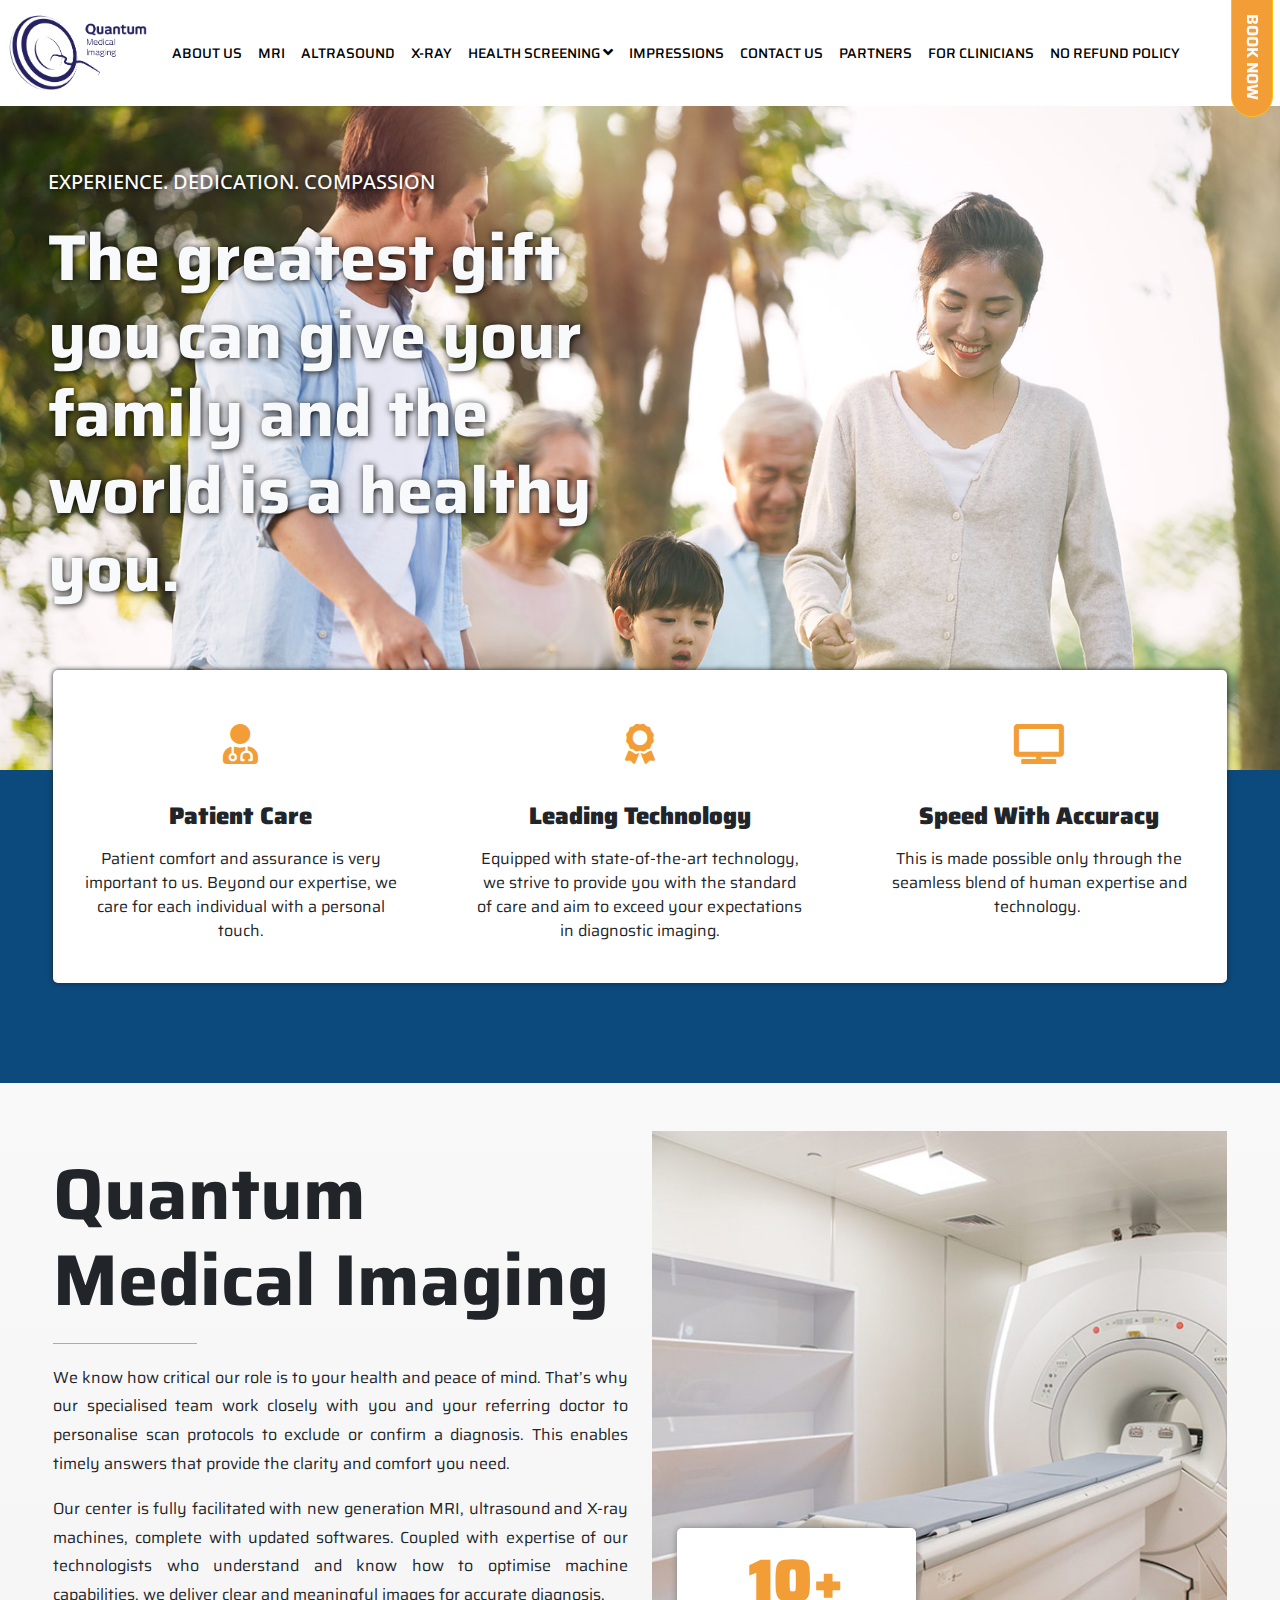
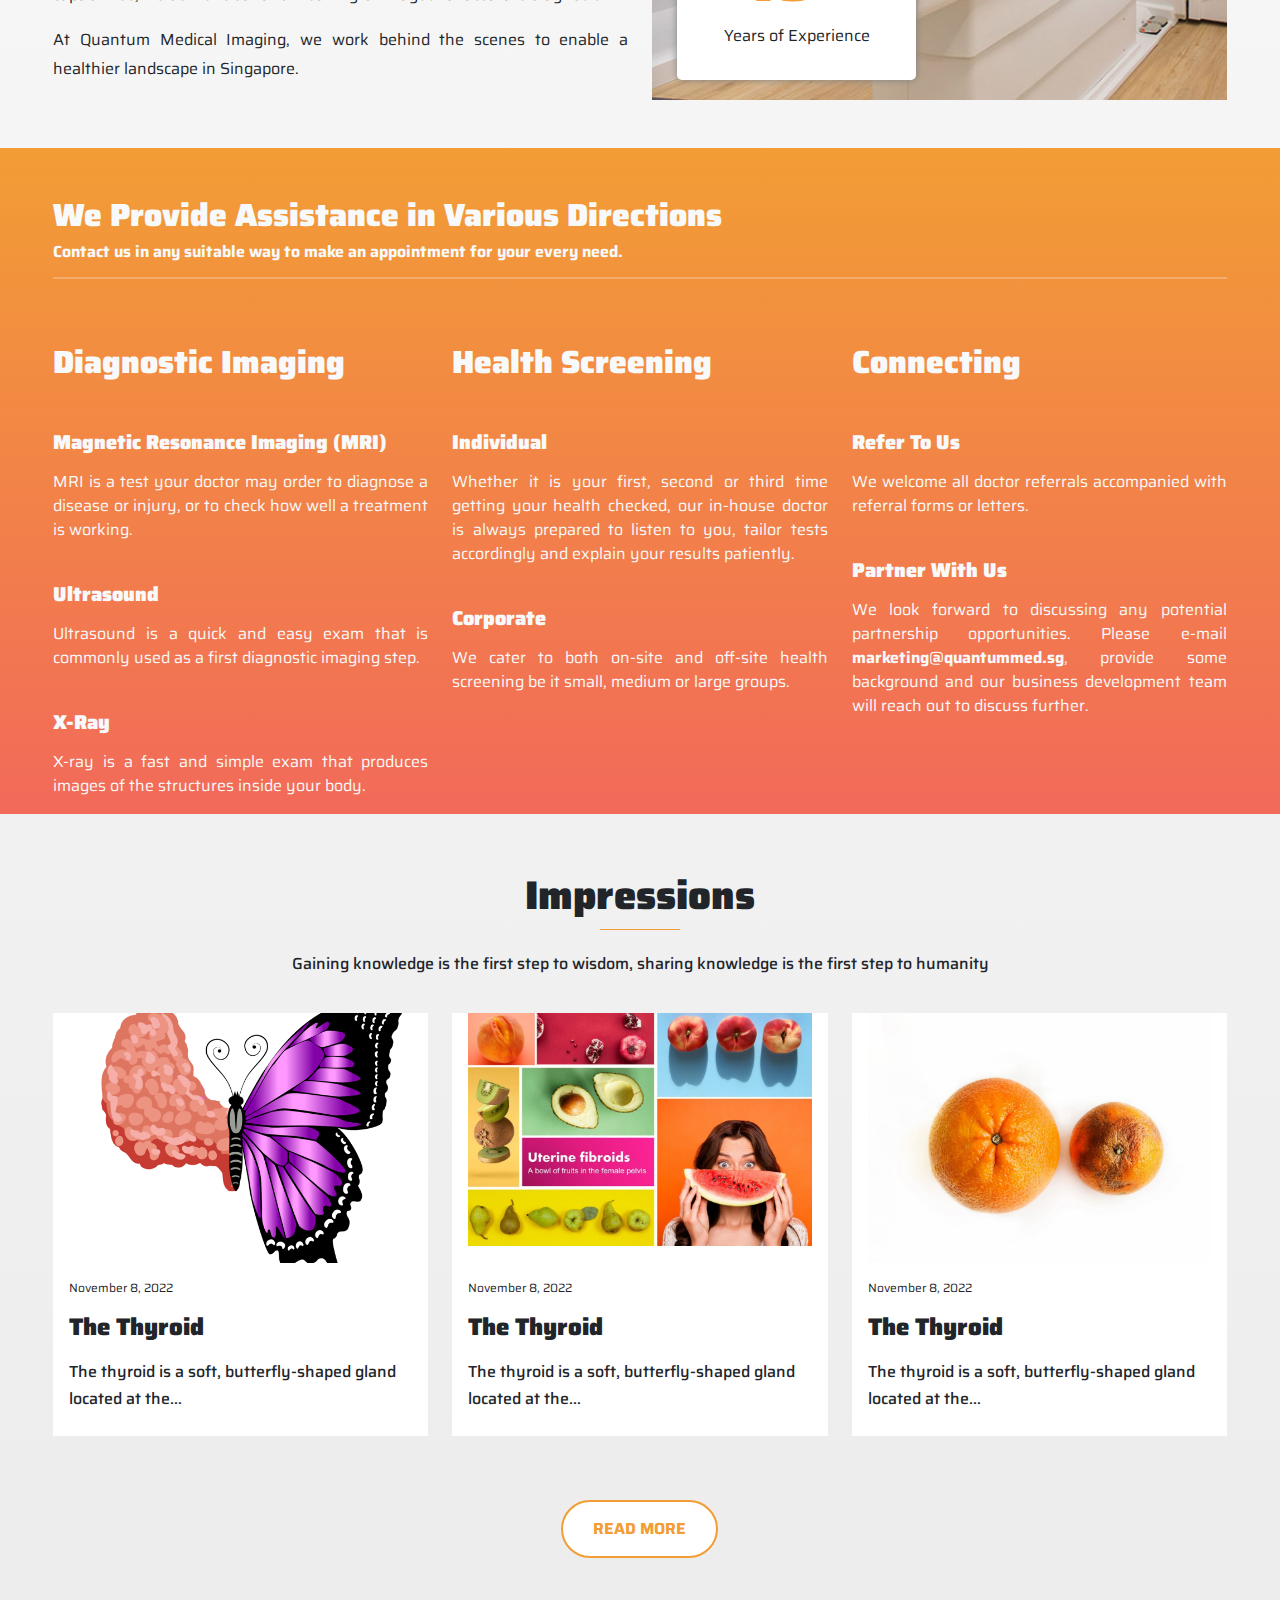
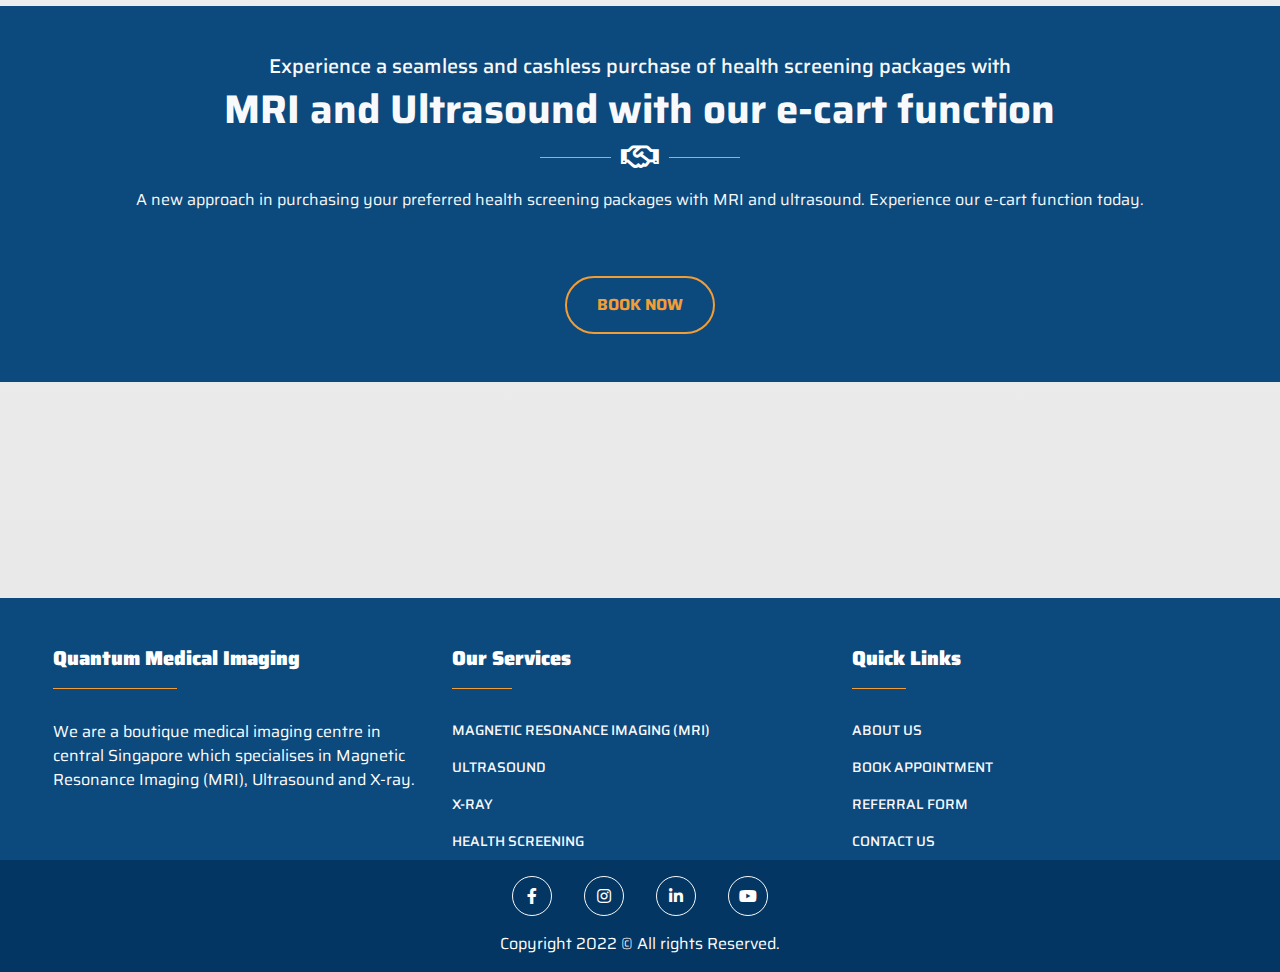
<file: index.html>
<!DOCTYPE html>
<html lang="en">
<head>
    <meta charset="UTF-8">
    <meta http-equiv="X-UA-Compatible" content="IE=edge">
    <meta name="viewport" content="width=device-width, initial-scale=1.0">
    <title>Quantam</title>
    <link href="https://cdnjs.cloudflare.com/ajax/libs/font-awesome/5.13.0/css/all.min.css" rel="stylesheet">
    <link href="assets/css/animate.css" rel="stylesheet">
    <link rel="stylesheet" href="assets/bootstrap/bootstrap.min.css">
    <link rel="stylesheet" href="assets/css/style.css">
    <link rel="stylesheet" href="assets/css/media.css">
    <script src="assets/js/jquery.min.js"></script>

</head>
<body>
    <div class="main-wrapper">
        <header>
            <nav class="navbar navbar-expand-lg navbar-light bg-white p-lg-2 p-md-3 pt-lg-2 ps-2 wow fadeInUp">
                <a class="navbar-brand" href="index.html">
                    <img src="assets/images/logo/logo.png" alt="Logo" height="80">
                </a>
                <button class="btn d-lg-none d-md-block d-block" id="side-toggler">
                    <svg class="ct-icon" width="18" height="14" viewBox="0 0 18 14" aria-hidden="true" data-type="type-2">

                        <rect y="0.00" width="18" height="1.7" rx="1"></rect>
                        <rect y="6.15" width="18" height="1.7" rx="1"></rect>
                        <rect y="12.3" width="18" height="1.7" rx="1"></rect>
                    </svg>
                </button>
                <div class="collapse navbar-collapse justify-content-end" id="collapsibleNavId">
                    <ul class="navbar-nav mt-2 mt-lg-0">
                        <li class="nav-item">
                            <a class="nav-link" href="#">ABOUT US</a>
                        </li>
                        <li class="nav-item">
                            <a class="nav-link" href="#">Mri</a>
                        </li>
                        <li class="nav-item">
                            <a class="nav-link" href="#">AltraSound</a>
                        </li>
                        <li class="nav-item">
                            <a class="nav-link" href="#">X-ray</a>
                        </li>
                        <li class="nav-item">
                            <a class="nav-link" href="#">Health Screening <i class="fas fa-angle-down"></i></a>
                            <ul class="navbar-nav position-absolute flex-column">
                                <li class="nav-item"><a href="#" class="nav-link">Snow White</a></li>
                                <li class="nav-item"><a href="#" class="nav-link">Rabin Hood</a></li>
                                <li class="nav-item"><a href="#" class="nav-link">Sweet Memories</a></li>
                                <li class="nav-item"><a href="#" class="nav-link">Friend or FDE</a></li>
                                <li class="nav-item"><a href="#" class="nav-link">Back to Basic</a></li>
                                <li class="nav-item"><a href="#" class="nav-link">Hearty Heart</a></li>
                                <li class="nav-item"><a href="#" class="nav-link">Healthy Liver</a></li>
                                <li class="nav-item"><a href="#" class="nav-link">Fight Cancer</a></li>
                                <li class="nav-item"><a href="#" class="nav-link">Qurb The Pain</a></li>
                                <li class="nav-item"><a href="#" class="nav-link">Stock Stroke</a></li>
                                <li class="nav-item"><a href="#" class="nav-link">Portrait</a></li>
                                <li class="nav-item"><a href="#" class="nav-link">BasPoke</a></li>
                            </ul>
                        </li>
                        <li class="nav-item">
                            <a class="nav-link" href="#">Impressions</a>
                        </li>
                        <li class="nav-item">
                            <a class="nav-link" href="#">Contact Us</a>
                        </li>
                        <li class="nav-item">
                            <a class="nav-link" href="#">Partners</a>
                        </li>
                        <li class="nav-item">
                            <a class="nav-link" href="#">For Clinicians</a>
                        </li>
                        <li class="nav-item">
                            <a class="nav-link" href="#">No Refund Policy</a>
                        </li>
                    </ul>
                    <div class="pt-0 bg-white">
                        <a href="#" class="btn btn-warning bold-7 text-cap white bg-color book-now bg-hover-color text-light p-2 pe-3 ps-4 ms-auto d-lg-block d-md-none d-none">Book Now</a>
                    </div>
                </div>
            </nav>
            <div class="sidebar">
                <div class="d-flex justify-content-end"><button class="btn text-light" id="sidebar-dismiss"><i class="fas fa-times"></i></button></div>
                <div class="menu pb-5">
                    <ul class="navbar-nav mt-2 mt-lg-0">
                        <li class="nav-item">
                            <a class="nav-link" href="#">ABOUT US</a>
                        </li>
                        <li class="nav-item">
                            <a class="nav-link" href="#">Mri</a>
                        </li>
                        <li class="nav-item">
                            <a class="nav-link" href="#">AltraSound</a>
                        </li>
                        <li class="nav-item">
                            <a class="nav-link" href="#">X-ray</a>
                        </li>
                        <li class="nav-item">
                            <a class="nav-link" href="#">Health Screening</a>
                        </li>
                        <li class="nav-item">
                            <a class="nav-link" href="#">Impressions</a>
                        </li>
                        <li class="nav-item">
                            <a class="nav-link" href="#">Contact Us</a>
                        </li>
                        <li class="nav-item">
                            <a class="nav-link" href="#">Partners</a>
                        </li>
                        <li class="nav-item">
                            <a class="nav-link" href="#">For Clinicians</a>
                        </li>
                        <li class="nav-item">
                            <a class="nav-link" href="#">No Refund Policy</a>
                        </li>
                        <a href="#" class="btn btn-warning bold-7 text-cap white bg-color book-now bg-hover-color text-light p-lg-2 pe-lg-3 ps-lg-4 ms-lg-auto me-auto d-lg-none d-block">Book Now</a>
                    </ul>
                </div>
            </div>
        </header>

        <!-- navbar end -->


        <section class="banner">
            <div class="col-lg-6 col-12 ps-lg-5 banner-inner wow fadeInUpBig">
                <h5 class="sub-title">EXPERIENCE. DEDICATION. COMPASSION​</h5>
                <h1 class="title bold-7 text-light">The greatest gift you can give your family and the world is a healthy you.</h1>
            </div>
        </section>
        <section class="down-banner wow fadeInDown">
            <div class="col-11 m-auto">
                <div class="box-wrapper">
                    <div class="row">
                        <div class="col-lg-4 col-md-12">
                            <div class="box p-lg-4 p-3">
                                <h1 class="text-center icon"><i class="fas fa-user-md"></i></h1>
                                <h4 class="title text-center p-2">Patient Care</h4>
                                <p class="text-center">
                                    Patient comfort and assurance is very important to us. Beyond our expertise, we care for each individual with a personal touch.
                                </p>
                            </div>
                        </div>
                        <div class="col-lg-4 col-md-12">
                            <div class="box p-lg-4 p-3">
                                <h1 class="text-center icon"><i class="fas fa-award"></i></h1>
                                <h4 class="title text-center p-2">Leading Technology</h4>
                                <p class="text-center">
                                    Equipped with state-of-the-art technology, we strive to provide you with the standard of care and aim to exceed your expectations in diagnostic imaging.
                                </p>
                            </div>
                        </div>
                        <div class="col-lg-4 col-md-12">
                            <div class="box p-lg-4 p-3">
                                <h1 class="text-center icon"><i class="fas fa-tv"></i></h1>
                                <h4 class="title text-center p-2">Speed With Accuracy</h4>
                                <p class="text-center">
                                    This is made possible only through the seamless blend of human expertise and technology. ​
                                </p>
                            </div>
                        </div>
                    </div>
                </div>
            </div>
        </section>
        <section class="imaging mt-lg-5 mt-3">
            <div class="col-11 m-auto">
                <div class="row">
                    <div class="col-lg-6 col-md-12 mri-sec">
                        <h1 class="sec-title">Quantum Medical Imaging</h1>
                        <p class="text-justify">
                            We know how critical our role is to your health and peace of mind. That’s why our specialised team work closely with you and your referring doctor to personalise scan protocols to exclude or confirm a diagnosis. This enables timely answers that provide the clarity and comfort you need.
                        </p>
                        <p class="text-justify">
                            Our center is fully facilitated with new generation MRI, ultrasound and X-ray machines, complete with updated softwares. Coupled with expertise of our technologists who understand and know how to optimise machine capabilities, we deliver clear and meaningful images for accurate diagnosis.
                        </p>
                        <p class="text-justify">
                            At Quantum Medical Imaging, we work behind the scenes to enable a healthier landscape in Singapore.
                        </p>
                    </div>
                    <div class="col-lg-6 col-md-12">
                        <div class="mri-box">
                            <div class="counter-box p-3 col-lg-5 col-6">
                                <h3>10+</h3>
                                <p>Years of Experience</p>
                            </div>
                        </div>
                    </div>
                </div>
            </div>
        </section>

        <section class="gradient mt-lg-5 mt-3">
            <div class="col-11 m-auto pt-lg-5">
                <h2 class="g-title bold-9 text-light">We Provide Assistance in Various Directions</h2>
                <h6 class="g-sub-title bold-7 text-light">Contact us in any suitable way to make an appointment for your every need.</h6>

                <hr class="border border-light">

                <div class="row">
                    <div class="col-lg-4 col-12">
                        <h2 class="g-title bold-9 text-light mb-lg-5 mb-3 mt-lg-5 mt-3">
                            Diagnostic Imaging
                        </h2>
                        <h5 class="bold-9 text-light my-3">Magnetic Resonance Imaging (MRI)</h5>
                        <p class="text-light text-justify">
                            MRI is a test your doctor may order to diagnose a disease or injury, or to check how well a treatment is working.
                        </p>
                        <h5 class="bold-9 text-light my-3 pt-4">Ultrasound</h5>
                        <p class="text-light text-justify">
                            Ultrasound is a quick and easy exam that is commonly used as a first diagnostic imaging step.
                        </p>
                        <h5 class="bold-9 text-light my-3 pt-4">X-Ray</h5>
                        <p class="text-light text-justify">
                            X-ray is a fast and simple exam that produces images of the structures inside your body.
                        </p>
                    </div>
                    <div class="col-lg-4 col-12">
                        <h2 class="g-title bold-9 text-light mb-lg-5 mb-3 mt-lg-5 mt-3">
                            Health Screening
                        </h2>
                        <h5 class="bold-9 text-light my-3">Individual</h5>
                        <p class="text-light text-justify">
                            Whether it is your first, second or third time getting your health checked, our in-house doctor is always prepared to listen to you, tailor tests accordingly and explain your results patiently.
                        </p>
                        <h5 class="bold-9 text-light my-3 pt-4">Corporate</h5>
                        <p class="text-light text-justify">
                            We cater to both on-site and off-site health screening be it small, medium or large groups.
                        </p>
                    </div>
                    <div class="col-lg-4 col-12">
                        <h2 class="g-title bold-9 text-light mb-lg-5 mb-3 mt-lg-5 mt-3">
                            Connecting
                        </h2>
                        <h5 class="bold-9 text-light my-3">Refer To Us</h5>
                        <p class="text-light text-justify">
                            We welcome all doctor referrals accompanied with referral forms or letters.
                        </p>
                        <h5 class="bold-9 text-light my-3 pt-4">Partner With Us</h5>
                        <p class="text-light text-justify">
                            We look forward to discussing any potential partnership opportunities. Please e-mail <b>marketing@quantummed.sg</b>, provide some background and our business development team will reach out to discuss further.
                        </p>
                    </div>
                </div>
            </div>
        </section>
        <section class="impressions mt-lg-5 mt-3">
                <div class="title">
                    <h1 class="sec-title bold-9 text-center">Impressions</h1>
                    <h6 class="text-center p-lg-3 p-2">Gaining knowledge is the first step to wisdom, sharing knowledge is the first step to humanity​</h6>
                </div>
                <div class="col-11 m-auto">
                    <div class="row mt-lg-4 mt-2">
                        <div class="col-lg-4 col-12 mb-3">
                            <div class="card rounded-0 border-0 p-3 pt-0">
                                <div class="image text-center d-flex align-items-center">
                                    <img src="assets/images/banners/The-Thyroid-cover.png" alt="" class="col-12">
                                </div>
                                <small class="py-3 font-12">November 8, 2022</small>
                                <h4 class="bold-9">The Thyroid</h4>
                                <h6 class="line pt-2">The thyroid is a soft, butterfly-shaped gland located at the…</h6>
                            </div>
                        </div>
                        <div class="col-lg-4 col-12 mb-3">
                            <div class="card rounded-0 border-0 p-3 pt-0">
                                <div class="image text-center">
                                    <img src="assets/images/banners/Uterine-fibroids01-1024x697.jpg" alt="" class="col-12">
                                </div>
                                <small class="py-3 font-12">November 8, 2022</small>
                                <h4 class="bold-9">The Thyroid</h4>
                                <h6 class="line pt-2">The thyroid is a soft, butterfly-shaped gland located at the…</h6>
                            </div>
                        </div>
                        <div class="col-lg-4 col-12 mb-3">
                            <div class="card rounded-0 border-0 p-3 pt-0">
                                <div class="image text-center">
                                    <img src="assets/images/banners/The-Shrinking-Brain-1.jpg" alt="" class="col-12">
                                </div>
                                <small class="py-3 font-12">November 8, 2022</small>
                                <h4 class="bold-9">The Thyroid</h4>
                                <h6 class="line pt-2">The thyroid is a soft, butterfly-shaped gland located at the…</h6>
                            </div>
                        </div>
                        <div class="text-center mt-lg-5 mt-3">
                            <a href="#" class="btn read-more text-cap">Read More</a>
                        </div>
                    </div>
                </div>

        </section>
        <section class="mri_book mt-lg-5 mt-3 pb-lg-5 pb-3">
            <div class="col-11 m-auto">
                <h5 class="sub_title text-light text-center bold-5 pt-lg-5 pt-3">
                    Experience a seamless and cashless purchase of health screening packages with
                </h5>
                <h1 class="title text-light text-center bold-7">
                    MRI and Ultrasound with our e-cart function 
                </h1>
                <div class="text-center handshake">
                    <div class="left-div"></div><i class="far fa-handshake"></i><div class="right-div"></div>
                </div>
                <p class="text-light text-center p-3">A new approach in purchasing your preferred health screening packages with MRI and ultrasound. Experience our e-cart function today.</p>
                <div class="text-center mt-lg-5 mt-3">
                    <a href="#" class="btn book-btn text-cap">Book Now</a>
                </div>
            </div>
        </section>
        <section class="footer-bar wow fadeInDown">
            <div class="col-11 m-auto">
                <div class="">
                    <div class="row">
                        <div class="col-lg-4 col-md-12">
                            <div class="box p-lg-4 p-3">
                                <div class="d-lg-flex pt-lg-5 pt-3 foo-bar">
                                    <div class="icon">
                                        <h1 class="text-center icon pb-3"><i class="fas fa-phone-alt"></i></h1>
                                    </div>
                                    <div class="op-details text-light">
                                        <h5 class="bold-7">+65 6283 1085</h5>
                                        <h5 class="bold-7">+65 6283 1087</h5>
                                        <p class="bold-7">Have a question? call us now</p>
                                    </div>
                                </div>
                                
                            </div>
                        </div>
                        <div class="col-lg-4 col-md-12">
                            <div class="box p-lg-4 p-3">
                                <div class="d-lg-flex pt-lg-5 pt-3 foo-bar">
                                    <div class="icon">
                                        <h1 class="text-center icon pb-3"><i class="far fa-envelope-open"></i></h1>
                                    </div>
                                    <div class="op-details text-light">
                                        <h5 class="bold-7">info@quantummed.sg</h5>
                                        <p class="bold-7">Need support? Drop us an email</p>
                                    </div>
                                </div>
                            </div>
                        </div>
                        <div class="col-lg-4 col-md-12">
                            <div class="box p-lg-4 p-3">
                                <div class="d-lg-flex pt-lg-5 pt-3 foo-bar">
                                    <div class="icon">
                                        <h1 class="text-center icon pb-3"><i class="far fa-calendar-alt"></i></h1>
                                    </div>
                                    <div class="op-details text-light">
                                        <h6 class="bold-7">Monday - Friday 9:00am - 6:00pm <br>
                                            (Last registration: 5:30pm)</h6>
                                        <h6 class="bold-7">Saturday 9:00am - 1:00pm <br>
                                            (Last registration: 12:30pm)</h6>
                                            <h6>Sunday / PH Closed</h6>
                                    </div>
                                </div>
                            </div>
                        </div>
                    </div>
                </div>
            </div>
        </section>
        <footer class="pt-lg-5 pt-3">
            <div class="col-11 m-auto">
                <div class="row footer">
                    <div class="col-lg-4 col-12">
                        <h5 class="title bold-9 mt-3">Quantum Medical Imaging</h5>
                        <p class="pt-3 pt-lg-5 pt-4">
                            We are a boutique medical imaging centre in central Singapore which specialises in Magnetic Resonance Imaging (MRI), Ultrasound and X-ray.
                        </p>
                    </div>
                    <div class="col-lg-4 col-12 ">
                        <h5 class="title bold-9 mt-3">Our Services</h5>
                        <ul class="navbar-nav pt-lg-4 pt-2 mt-3">
                            <li class="nav-item"><a href="#" class="nav-link text-light">Magnetic Resonance Imaging (MRI)</a></li>
                            <li class="nav-item"><a href="#" class="nav-link text-light">Ultrasound</a></li>
                            <li class="nav-item"><a href="#" class="nav-link text-light">X-Ray</a></li>
                            <li class="nav-item"><a href="#" class="nav-link text-light">Health Screening</a></li>
                        </ul>
                    </div>
                    <div class="col-lg-4 col-12">
                        <h5 class="title bold-9 mt-3">Quick Links</h5>
                        <ul class="navbar-nav pt-lg-4 pt-2 mt-3">
                            <li class="nav-item"><a href="#" class="nav-link text-light">About Us</a></li>
                            <li class="nav-item"><a href="#" class="nav-link text-light">Book Appointment</a></li>
                            <li class="nav-item"><a href="#" class="nav-link text-light">Referral Form</a></li>
                            <li class="nav-item"><a href="#" class="nav-link text-light">Contact Us</a></li>
                        </ul>
                    </div>
                </div>
            </div>
            <div class="copyright">
                <div class="d-flex justify-content-center">
                    <div class="d-flex">
                        <a href="#" class="btn btn-outline-light m-3 social"><i class="fab fa-facebook-f"></i></a>
                        <a href="#" class="btn btn-outline-light m-3 social"><i class="fab fa-instagram"></i></a>
                        <a href="#" class="btn btn-outline-light m-3 social"><i class="fab fa-linkedin-in"></i></a>
                        <a href="#" class="btn btn-outline-light m-3 social"><i class="fab fa-youtube"></i></a>
                    </div>
                </div>
                <p class="text-center pb-3 mb-0">Copyright 2022 © All rights Reserved.</p>
            </div>
        </footer>
    </div>

    <script src="assets/bootstrap/bootstrap.min.js"></script>
    <script src="assets/js/wow.min.js"></script>
    <script src="assets/js/main.js"></script>
</body>
</html>
</file>
<file: assets/css/style.css>
@import url(fonts.css);


*{
    margin: 0;
    padding: 0;
    font-family: saira, sans-serif;
    font-size: 16px;
}
body{
    background: linear-gradient(white, rgb(231, 231, 231));
}


:root{
    /* font sizes  */
    --font-18: 18px;
    --font-17: 17px;
    --font-15: 15px;
    --font-14: 14px;
    --font-13: 13px;
    --font-12: 12px;

    /* colors  */
    --black: rgb(0, 0, 0);
    --white: rgb(247, 247, 247);
    --blue: #0c497d;
}
.text-justify{
    text-align: justify;
}
.white{
    color: white;
}
.bg-white{
    background-color: white;
}
.font-18{
    font-size: var(--font-18);
}
.font-17{
    font-size: var(--font-17);
}
.font-15{
    font-size: var(--font-15);
}
.font-14{
    font-size: var(--font-14);
}
.font-13{
    font-size: var(--font-13);
}
.font-12{
    font-size: var(--font-12);
}
.bold-9{
    font-weight: 900;
}
.bold-7{
    font-weight: 700;
}
.bold-5{
    font-weight: 500;
}
.bold-3{
    font-weight: 300;
}
.ls-2{
    letter-spacing: 2px;
}
.line {
    line-height: 1.7;
}
.bg-black{
    background: var(--black);
}
.align-item-center{
    align-items: center !important;
}
.align-item-start{
    align-items: flex-start;
}
.align-item-between{
    align-items: stretch;
}
.text-cap{
    text-transform: uppercase;
}
.fancybox__container{
    z-index: 3050;
}
.bg-color{
    background-color: #f29d35;
    transition: 0.3s;
}
.bg-hover-color:hover{
    background-color: #bfd23a;
}
.text-color{
    color: #F26A5A;
}

.btn-hover-warning:hover{
    background-color: #ffc107;
    border-color: #ffc107;
    transition: 0.3s;
    color: black;
}
.btn-hover-dark:hover{
    background-color: black;
    border-color: black;
    transition: 0.3s;
    color: white;
}
.modal{
    z-index: 2020;
}
.main-wapper{
    height: 100%;
    width: 100%;
    overflow-x: hidden;
    position: relative;
}
header{
    height: 70px;
}
.navbar{
    position: fixed;
    top: 0;
    left: 0;
    width: 100%;
    z-index: 1080;
}
.navbar-nav .nav-item .nav-link{
    font-weight: 500;
    text-transform: uppercase;
    font-size: 14px;
    letter-spacing: 0px;
    color: black;
    white-space: nowrap;
}
.navbar-nav .nav-item .nav-link:hover{
    color: rgba(0, 54, 71, 0.815);
}
.navbar-nav .nav-item.active .nav-link{
    color: #f29d35;
}
.navbar-nav li ul{
    background-color: white;
    padding: 10px;
    border-radius: 5px;
    visibility: hidden;
    transition: 0.3s;
    transform: translateY(20px);
    opacity: 0;
}
.navbar-nav li{
    transition: 0.5s;
}
.navbar-nav li:hover ul{
    visibility: visible;
    margin-top: 0;
    opacity: 1; 
    transition: 0.3s;
    transform: translateY(0);
}


.book-now{
    transition: 0.3s;
    color: white;
    white-space: nowrap;
}
.sidebar{
    position: fixed;
    top: 0;
    right: -100%;
    background: var(--blue);
    height: 100vh;
    width: 320px;
    transition: 0.5s;
    opacity: 0;
    z-index: 1090;
}
.sactive{
    right: 0;
    opacity: 1;
    transition: 0.8s;
}
.sidebar .menu{
    overflow-y: auto;
    height: 100vh;
    padding: 20px;
}
.sidebar .menu .navbar-nav .nav-item .nav-link{
    font-size: 15px;
    color: white;
    font-weight: 600;
}
#side-toggler svg{
    fill: #F26A5A;
}
#side-toggler .ct-icon[data-type=type-2] rect:nth-child(1) {
    width: 10px;
}
#side-toggler .ct-icon[data-type=type-2] rect:nth-child(3) {
    width: 15px;
}
#side-toggler .ct-icon rect {
    transform-origin: 50% 50%;
    transition: all .12s cubic-bezier(0.455, 0.03, 0.515, 0.955);
}


/* navbar end  */


/* banner start  */
.banner {
    background-image: url(../images/banners/Homepage-cover-Feb-2021.jpg);
    background-size: cover;
}
.banner .banner-inner{
    height: 900px;
    padding-top: 100px;
}
.banner .banner-inner .sub-title{
    color: white;
    font-family: openSans;
    font-size: 20px;
    text-shadow: 1px 1px 7px black;
}
.banner .banner-inner .title{
    text-shadow: 1px 1px 7px black;
    font-size: 7.2vh;
    margin-top: 25px;
}
.down-banner{
    background-color: var(--blue);
}
.box-wrapper{
    background: white;
    border-radius: 5px;
    box-shadow: 0 0 5px;
    transform: translateY(-100px);
}
.box{
    padding-top: 50px;
   
}
.box .icon{
    height: 100px;
    width: 100px;
    margin: 0 auto;
    overflow: hidden;
    display: grid;
    place-content: center;
}
.box .icon i{
    font-size: 40px;
    color: #f29d35;
    transition: 0.3s;
}
.box:hover .icon i{
    font-size: 50px;
}
.box .title{
    font-weight: 900;
}

/* banner end  */

/* mri section start  */
.mri-sec .sec-title{
    font-size: 8vh;
    position: relative;
    padding: 20px 0;
    margin-bottom: 20px;
    font-weight: bold;
}
.mri-sec .sec-title::before{
    content: "";
    position: absolute;
    bottom: 0;
    left: 0;
    width: 25%;
    height: 1px;
    background: #f29d35;
}
    .mri-sec p{
        line-height: 1.8;
    }
    .mri-box{
        background-image: url(../images/banners/MRI-machine.jpg);
        height: 100%;
        min-height: 400px;
        background-size: cover;
        position: relative;
    }
    .mri-box .counter-box{
        position: absolute;
        bottom: 20px;
        left: 25px;
        background: white;
        text-align: center;
        border-radius: 5px;
        box-shadow: 0 0 7px gray;
    }
    .mri-box .counter-box h3{
        font-size: 60px;
        font-weight: 900;   
        color: #f29d35;   
    }

/* mri section end  */

.gradient{
    background: linear-gradient(#f29d35, #F26A5A);
}

.impressions .title{
    display: block;
}
.impressions div .sec-title{
    position: relative;
    padding: 10px;
}

.impressions div .sec-title::before{
    content: '';
    position: absolute;
    bottom: 0;
    left: 0;
    right: 0;
    margin: 0 auto;
    width: 80px;
    height: 1px;
    background-color: #f29d35;
}
.card .image{
    height: 250px;
    overflow: hidden;
}
.read-more{
    padding: 15px 30px;
    border: 2px solid #f29d35;
    border-radius: 30px;
    background-color: white;
    font-weight: bold;
    color: #f29d35;
    transition: 0.3s;
}
.read-more:hover{
    background-color: #f29d35;
    color: white;
}
.book-btn{
    padding: 15px 30px;
    border: 2px solid #f29d35;
    border-radius: 30px;
    background-color: rgba(255, 255, 255, 0);
    font-weight: bold;
    color: #f29d35;
    transition: 0.3s;
}
.book-btn:hover{
    background-color: #f29d35;
    color: white;
}


.mri_book{
    background-color: #0c497d;

}
.handshake{
    display: flex;
    justify-content: center ;
}
.handshake i{
    font-size: 30px;
    color: white;
    position: relative;
    background-color: #0c497d;
    z-index: 11;
    padding: 0 10px;
}

.handshake div.left-div{
    position: absolute;
    margin-top: 15px;
    left: 50%;
    height: 1px;
    width: 100px;
    background-color: #f29d35;
}
.handshake div.right-div{
    position: absolute;
    margin-top: 15px;
    right: 50%;
    height: 1px;
    width: 100px;
    background-color: #f29d35;
}


.footer-bar{
    background-color: #f29d35;
}
.foo-bar .icon{
    padding: 0;
    width: auto;
    height: auto;
    display: block;
}
.foo-bar .icon i{
    color: white;
}

footer{
    background-color: #0c497d;
}
footer *{
    color: white;
}
.footer div .title{
    position: relative;
    padding: 15px 0;
    display: inline;
}
.footer div .title::before{
    content: "";
    position: absolute;
    bottom: 0;
    left: 0;
    width: 50%;
    height: 1px;
    background-color: #f29d35;
}

.copyright{
    background-color: #043663;
}
.social{
    height: 40px;
    width: 40px;
    display: flex;
    align-items: center;
    justify-content: center;
    border-radius: 30px;
}
.social:hover i{
    color: black !important;
}
</file>
<file: assets/css/media.css>
/*Extra small devices (portrait phones, less than 576px)*/
@media (max-width: 575.98px) {
    .book-now{
      border-radius: 30px;
    }
    .sidebar{
      width: 100%;
    }
    .navbar-brand img{
      height: 50px;
    }
    .banner .banner-inner{
      height: 350px;
      padding-top: 30px;
    }
    .banner .banner-inner .sub-title{
      font-size: 18px;
      text-align: center;
    }
    .banner .banner-inner .title{
      font-size: 25px;
      text-align: center;
    }
    .foo-bar .op-details h5{
      font-size: 20px;
  }
    .foo-bar .op-details h6{
      font-size: 15px;
  }
  .video div iframe{
    height: 300px;
  }
    
  }
   
  /* Small devices (landscape phones, 576px and up)*/
  @media (min-width: 576px) and (max-width: 767.98px) {
    .book-now{
      border-radius: 30px;
    }
    .sidebar{
      width: 100%;
    }
    .navbar-brand img{
      height: 50px;
    }
    .banner .banner-inner{
      height: 450px;
      padding-left: 20px;
    }

  }
  
  /* Medium devices (tablets, 768px and up)*/
  @media (min-width: 768px) and (max-width: 991.98px) {
    .navbar-brand img{
      height: 60px;
    }
    .banner .banner-inner{
      height: 500px;
      padding-left: 20px;
    }
    
  }
  
  /* Large devices (desktops, 992px and up)*/
  @media (min-width: 992px) {
    .book-now{
      transform: rotate(90deg);
      border-radius: 0 30px 30px 0;
      right: 30px;
    }
    .banner .banner-inner{
      height: 600px;
    }
  }
  
  /* Extra Large devices (desktops, 992px and up)*/
  @media (min-width: 1200px) and (max-width: 1399.98px) {
    .navbar-nav{
      flex-wrap: nowrap;
    }
    .banner .banner-inner{
      height: 700px;
    }
  }
  
  /* Extra Extra large devices (large desktops, 1200px and up)*/
  @media (min-width: 1400px) {
    .navbar-nav{
      flex-wrap: nowrap;
    }
    .banner .banner-inner{
      height: 900px;
    }
  }
</file>
